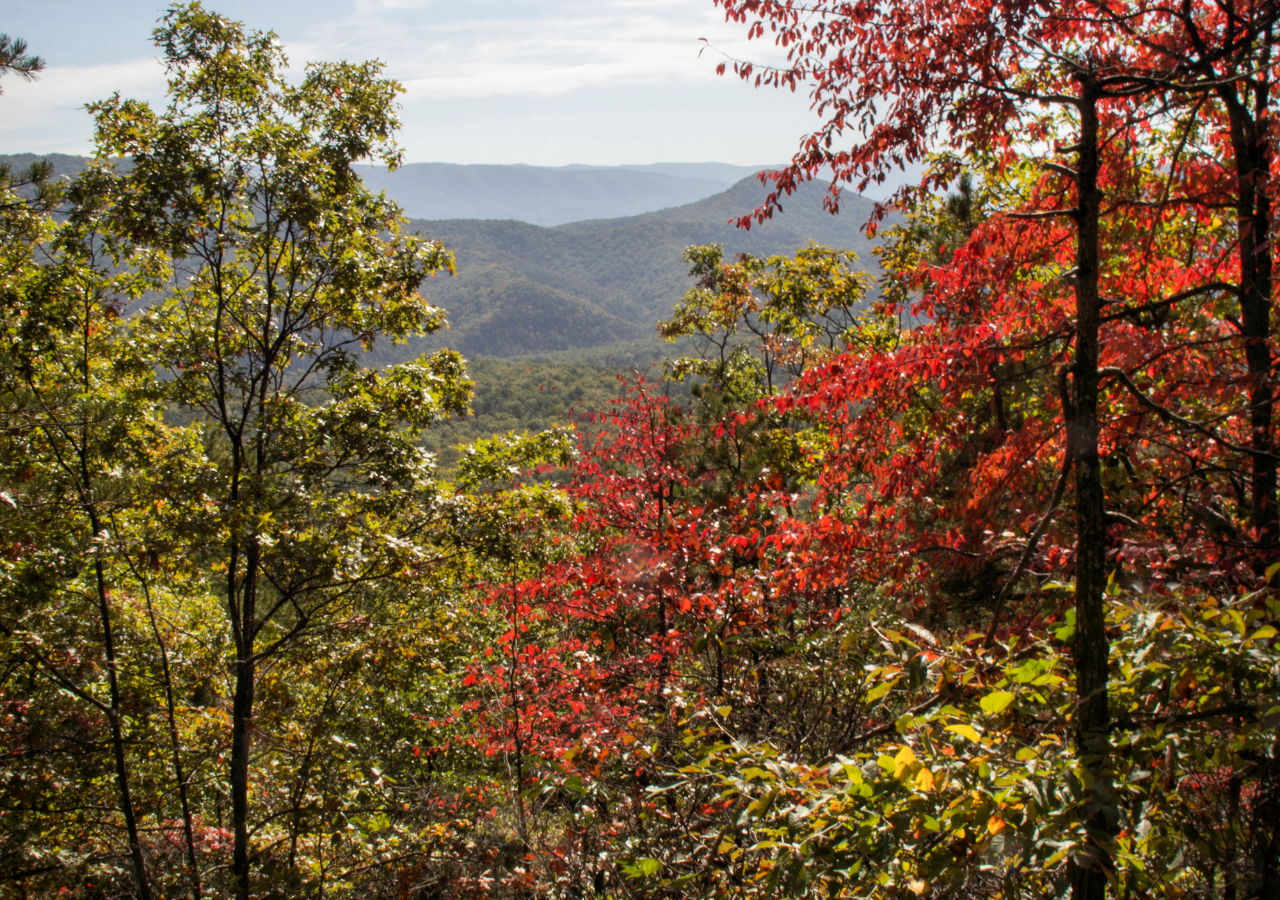
<file: imagesTest/index.html>
<!DOCTYPE html>
<html lang="">
<head>
    <meta charset="utf-8">
    <meta name="viewport" content="width=device-width, initial-scale=1.0">
    <title></title>
</head>

<body>
    <div class="images"></div>

</body></html>
<style>
    body {
        margin: 0px;
    }
    
    /* https://stackoverflow.com/questions/1373142/preloading-css-images */
    .images::after{
   position:absolute; width:0; height:0; overflow:hidden; z-index:-1;
   content:url(15515829419_02cd1cdf06_o.jpg) url(4435513460_e5f51fd936_o.jpg)
}
    
    .images {
        position: absolute;
        left: 0px;
        right: 0px;
        top: 0px;
        bottom: 0px;
        
        background: url(15515829419_02cd1cdf06_o.jpg);
        
        animation: imgChange 15s infinite;
        background-position: center center;
        background-repeat: no-repeat;
        background-attachment: fixed;
        
        background-size: cover;
    }
    
    @keyframes imgChange {
        0%, 40%, 100% {
            background-image: url(15515829419_02cd1cdf06_o.jpg)
        }
        50%, 80% {
            background-image: url(4435513460_e5f51fd936_o.jpg)
        }
    }
</style>
</file>
